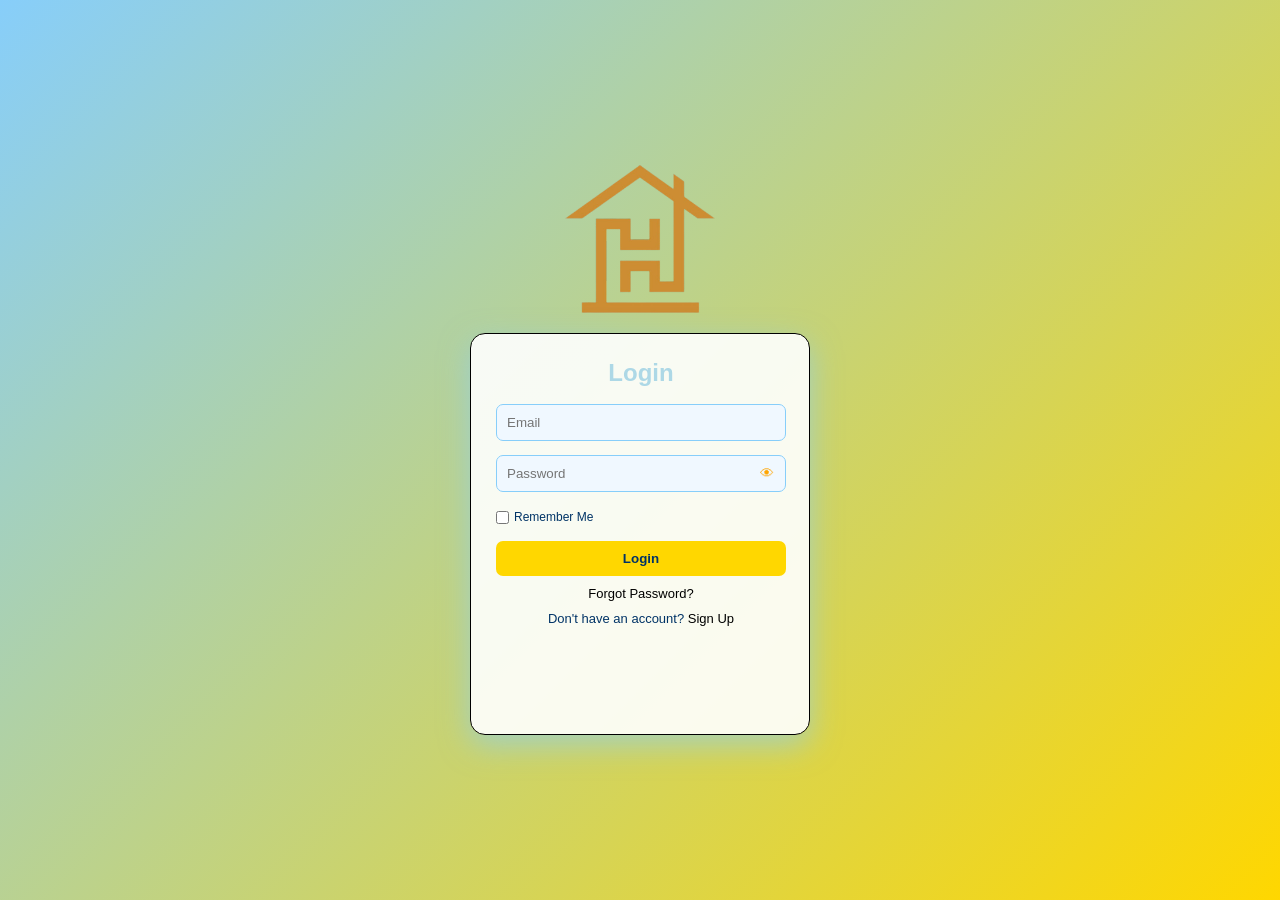
<file: login.html>
<!DOCTYPE html>
<html>
<head>
    <meta name="viewport" content="width=device-width, initial-scale=1.0">
    <title>Hotel Tracker | Sign In</title>

    <style>
        * {
            margin: 0;
            padding: 0;
            box-sizing: border-box;
            font-family: 'Segoe UI', Tahoma, Geneva, Verdana, sans-serif;
            transition: 0.4s;
        }

         body {
           height: 100vh;
           display: flex;
           flex-direction: column; 
           justify-content: center;
           align-items: center;
           background: linear-gradient(135deg, #87CEFA, #FFD700);
           color: #003366;
}

        /* CARD */
        .container {
           width: 340px;
           overflow: hidden;
           border-radius: 15px;
           background: rgba(255, 255, 255, 0.9);
           box-shadow: 0 10px 30px rgba(135, 206, 250, 0.6);
           border: 1px solid #000000;
}

        .slider {
            display: flex;
            width: 1020px;
            transition: 0.5s;
        }

        .card {
            width: 340px;
            padding: 25px;
            text-align: center;
        }

       h2 {
          color: lightblue; 
           margin-bottom: 10px;
        }

        /* INPUT GROUP */
        .inputGroup {
            position: relative;
        }

        input {
            width: 100%;
            padding: 10px;
            margin: 7px 0;
            border-radius: 7px;
            border: 1px solid #87CEFA;
            background: #f0f8ff;
            color: #003366;
        }

        /* EYE ICON */
        .eye {
            position: absolute;
            right: 12px;
            top: 50%;
            transform: translateY(-50%);
            cursor: pointer;
            color: orange;
            font-size: 14px;
        }

        /* REMEMBER */
        .rememberBox {
            display: flex;
            align-items: center;
            justify-content: flex-start;
            font-size: 12px;
            margin-top: 5px;
        }

        .rememberBox input {
            width: auto;
            margin-right: 5px;
        }

        /* TERMS */
        .termsBox {
            display: flex;
            align-items: flex-start;
            font-size: 12px;
            margin-top: 5px;
            text-align: left;
        }

        .termsBox input {
            width: auto;
            margin-right: 6px;
            margin-top: 3px;
        }

       .termsBox span {
        color: rgb(0, 0, 0); /
        cursor: pointer;
        }

        /* BUTTON */
        button {
          width: 100%;
          padding: 10px;
          border: none;
          border-radius: 7px;
          background: #FFD700;
          color: #003366;
          font-weight: bold;
          margin-top: 10px;
          cursor: pointer;
        }

        button:hover {
          background: #ffea70;
        }

        /* LINKS */
        .link {
            font-size: 13px;
            margin-top: 10px;
            text-align: center;
        }

        .link span {
         color: rgb(0, 0, 0);
         cursor: pointer;
        }

        .link span:hover {
            text-decoration: underline;
        }

        /* MESSAGES */
        #loginMsg, #regMsg, #forgotMsg {
            margin-top: 10px;
            font-size: 13px;
        }

        /* DASHBOARD */
        .dashboard {
            display: none;
            text-align: center;
        }

        .avatar {
          width: 80px;
          height: 80px;
          border-radius: 50%;
          background: linear-gradient(135deg, #87CEFA, #FFD700); 
          display: flex;
          justify-content: center;
          align-items: center;
          font-size: 30px;
          margin: 10px auto;
          color: black;
          font-weight: bold;
      }
    </style>
</head>
<body>

    <header style="margin-bottom: 20px; text-align: center;">    
        <div onclick="window.location.href='index.html'" style="cursor: pointer;">
            <img src="pictures/hoteltrackerlogo.png" alt="Hotel Tracker Logo" style="width: 150px; height: auto; display: block; margin: 0 auto;">
        </div>
    </header>

    <div class="container" id="authBox">
        <div class="slider" id="slider">

            <!-- LOGIN CARD -->
            <div class="card">
                <h2>Login</h2>

                <input id="loginEmail" placeholder="Email" type="email">

                <div class="inputGroup">
                    <input type="password" id="loginPass" placeholder="Password">
                    <span class="eye" onclick="togglePassword('loginPass')">👁</span>
                </div>

                <div class="rememberBox">
                    <input type="checkbox" id="rememberMe">
                    <label for="rememberMe">Remember Me</label>
                </div>

                <button onclick="login()">Login</button>

                <div class="link">
                    <span onclick="slide(2)">Forgot Password?</span>
                </div>

                <div class="link">
                    Don't have an account? <span onclick="slide(1)">Sign Up</span>
                </div>

                <p id="loginMsg"></p>
            </div>

            <!-- REGISTER CARD -->
            <div class="card">
                <h2>Register</h2>

                <input id="regName" placeholder="Full Name">
                <input id="regEmail" placeholder="Email" type="email">

                <div class="inputGroup">
                    <input type="password" id="regPass" placeholder="Password">
                    <span class="eye" onclick="togglePassword('regPass')">👁</span>
                </div>

                <div class="inputGroup">
                    <input type="password" id="confirmPass" placeholder="Confirm Password">
                    <span class="eye" onclick="togglePassword('confirmPass')">👁</span>
                </div>

                <div class="termsBox">
                    <input type="checkbox" id="agreeTerms">
                    <label for="agreeTerms">
                        I agree to <span onclick="alert('Terms & Conditions: By using Hotel Tracker, you agree to our terms of service and privacy policy.')">Terms & Conditions</span>
                    </label>
                </div>

                <button onclick="register()">Register</button>

                <div class="link">
                    Already have an account? <span onclick="slide(0)">Login</span>
                </div>

                <p id="regMsg"></p>
            </div>

            <!-- FORGOT PASSWORD CARD -->
            <div class="card">
                <h2>Reset Password</h2>

                <input id="forgotEmail" placeholder="Enter your email" type="email">

                <div class="inputGroup">
                    <input type="password" id="newPassword" placeholder="New Password">
                    <span class="eye" onclick="togglePassword('newPassword')">👁</span>
                </div>

                <button onclick="resetPassword()">Reset Password</button>

                <div class="link">
                    <span onclick="slide(0)">Back to Login</span>
                </div>

                <p id="forgotMsg"></p>
            </div>

        </div>
    </div>

    <!-- DASHBOARD (shown after login) -->
    <div class="dashboard" id="dash">
        <h2>Welcome Back!</h2>
        <div class="avatar" id="avatar">U</div>
        <p id="userName">User</p>
        <button onclick="logout()">Logout</button>
    </div>

    <!-- Scripts -->
    <script src="database.js"></script>
    <script src="auth.js"></script>

</body>
</html>
</file>
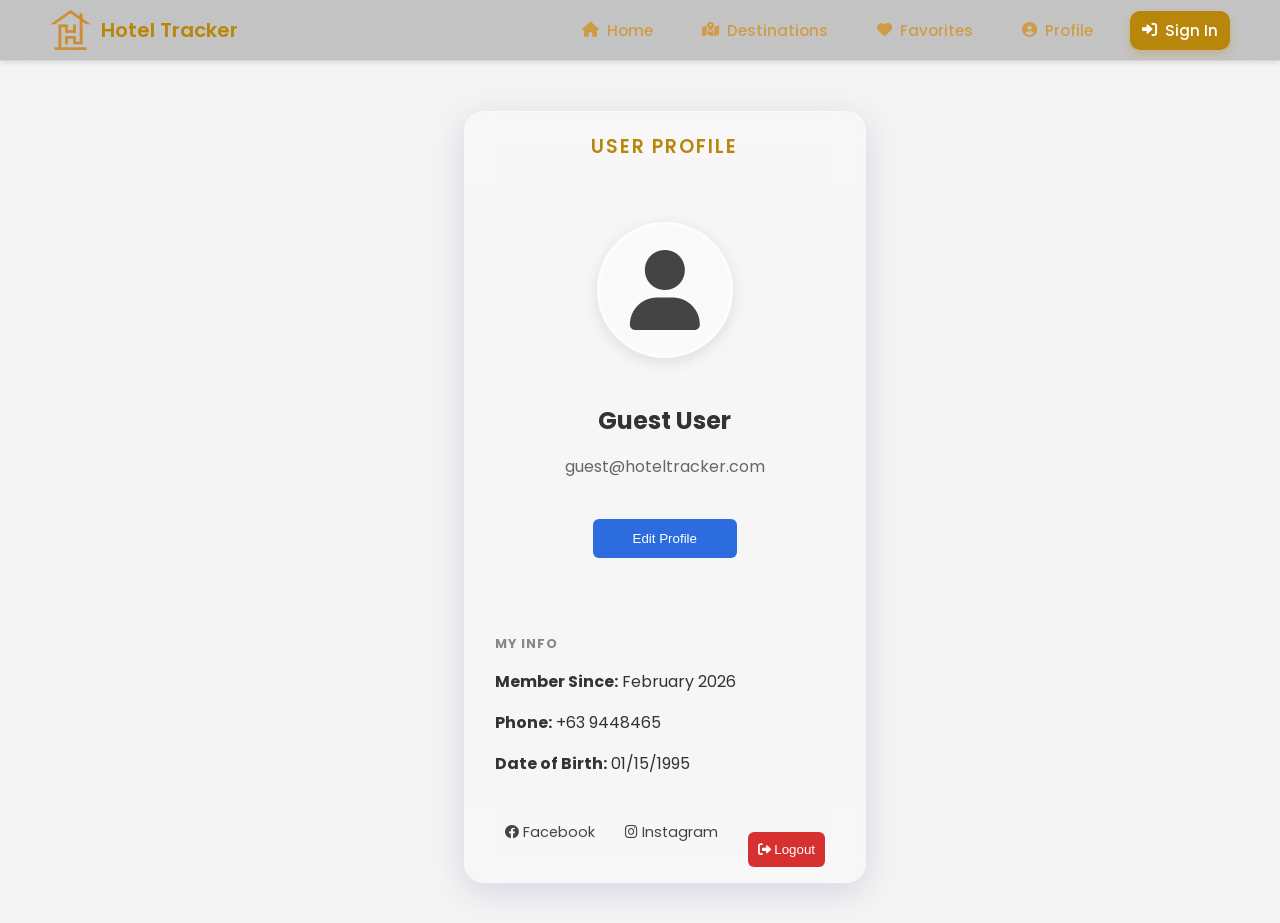
<file: profile.html>
<!DOCTYPE html>
<html lang="en">
<head>
    <meta charset="UTF-8">
    <meta name="viewport" content="width=device-width, initial-scale=1.0">
    <title>Hotel Tracker | User Profile</title>
    <link href="https://fonts.googleapis.com/css2?family=Poppins:wght@300;400;500;600&display=swap" rel="stylesheet">
    <link rel="stylesheet" href="https://cdnjs.cloudflare.com/ajax/libs/font-awesome/6.0.0/css/all.min.css">
    <link rel="stylesheet" href="style.css">
</head>
<body>
    <header class="navbar glass-nav">    
        <div class="logo-container" onclick="window.location.href='index.html'" style="cursor: pointer;">
            <img src="pictures/hoteltrackerlogo.png" alt="Hotel Tracker Logo" class="logo">
            <span class="brand">Hotel Tracker</span>
        </div>
        <nav class="nav-links">
            <a href="index.html"><i class="fa-solid fa-house"></i> Home</a>
            <a href="hotels.html"><i class="fa-solid fa-map-location-dot"></i> Destinations</a>
            <a href="javascript:void(0)" onclick="showFavoritesOnly()"><i class="fa-solid fa-heart"></i> Favorites</a>
            <a href="profile.html"><i class="fa-solid fa-circle-user"></i> Profile</a>
            <a href="login.html" class="signin-btn"><i class="fa-solid fa-right-to-bracket"></i> Sign In</a>          
        </nav>
    </header>

    <div class="main-layout" style="justify-content: center; padding-top: 50px; min-height: 80vh;">
        <div class="profile-container">
            <div class="profile-card">
                <div class="profile-header">
                    <h3><center> USER PROFILE </center></h3>
                </div>
                <div class="profile-body" style="padding: 40px 20px; text-align: center;">
                    <div class="avatar-container">
                        <div class="avatar-large">
                            <i class="fa-solid fa-user"></i>
                        </div>
                    </div>
                    <h2 id="display-name" style="margin-bottom: 5px;">Guest User</h2> 
                    <p id="display-email" class="email-text" style="color: #666; margin-bottom: 25px;">guest@hoteltracker.com</p>
                    <button class="view-details-btn" style="width: auto; padding: 12px 40px;" onclick="openEditModal()">Edit Profile</button>
                </div>
                
                <div class="info-section" style="padding: 20px 30px; background: rgba(255,255,255,0.05);">
                    <h4 style="font-size: 0.8rem; color: #888; margin-bottom: 15px; letter-spacing: 1px;">MY INFO</h4>
                    <div class="info-grid">
                        <p style="margin-bottom: 10px;"><b>Member Since:</b> February 2026</p>
                        <p style="margin-bottom: 10px;"><b>Phone:</b> <span id="display-phone">+63 9448465</span></p>
                        <p style="margin-bottom: 10px;"><b>Date of Birth:</b> <span id="display-dob">01/15/1995</span></p>
                    </div>
                </div>

                <div class="social-footer">
                    <a href="#"><i class="fa-brands fa-facebook"></i> Facebook</a>
                    <a href="#"><i class="fa-brands fa-instagram"></i> Instagram</a>
                    <button class="view-details-btn" style="width: auto; margin-top: 10px; background: #d63031;" onclick="openLogoutModal()">
                        <i class="fa-solid fa-right-from-bracket"></i> Logout
                    </button>
                </div> 
            </div>
        </div>
    </div>

    <!-- Edit Profile Modal -->
    <div id="editModal" class="modal">
        <div class="modal-content" style="max-width: 500px;">
            <span class="close-modal" onclick="closeEditModal()">×</span>
            <div class="modal-header">
                <h2>EDIT PROFILE</h2>
            </div>
            <div class="modal-body edit-form">
                <label>DATE OF BIRTH</label>
                <input type="text" id="edit-dob" placeholder="mm / dd / yyyy">
                
                <div style="display: flex; gap: 15px; margin-top: 15px;">
                    <div style="flex: 1;">
                        <label>FIRST NAME</label>
                        <input type="text" id="edit-fname" placeholder="First Name">
                    </div>
                    <div style="flex: 1;">
                        <label>LAST NAME</label>
                        <input type="text" id="edit-lname" placeholder="Last Name">
                    </div>
                </div>

                <label style="margin-top: 15px;">CONTACT NUMBER</label>
                <div style="display: flex; gap: 10px;">
                    <select id="edit-country-code" style="width: 80px; padding: 10px; border-radius: 8px; border: 1px solid #ddd;">
                        <option>+63</option>
                        <option>+1</option>
                        <option>+44</option>
                    </select>
                    <input type="text" id="edit-phone" placeholder="(123) 456-7890" style="flex: 1;">
                </div>

                <div style="display: flex; gap: 15px; margin-top: 25px;">
                    <button class="view-details-btn" onclick="saveChanges()">Save Changes</button>
                    <button class="filter-btn" style="flex: 1; margin: 0;" onclick="closeEditModal()">Cancel</button>
                </div>
            </div>
        </div>
    </div>

    <!-- Logout Confirmation Modal -->
    <div id="logoutModal" class="modal">
        <div class="modal-content" style="max-width: 450px; text-align: center;">
            <div class="modal-header">
                <h2>LOG OUT</h2>
            </div>
            <div class="modal-body">
                <div class="avatar-large" style="width: 100px; height: 100px; font-size: 2.5rem; margin-bottom: 10px; margin-left: auto; margin-right: auto; display: flex; align-items: center; justify-content: center;">
                    <i class="fa-solid fa-user"></i>
                </div>
                <h3 style="margin-bottom: 5px;" id="logout-name">Guest User</h3>
                <p style="color: #666; font-size: 0.9rem; margin-bottom: 20px;" id="logout-email">guest@hoteltracker.com</p>
                
                <p style="margin-bottom: 25px; font-weight: 500;">Are you sure you want to log out?</p>
                
                <div style="display: flex; gap: 15px;">
                    <button class="filter-btn" style="flex: 1; margin: 0; padding: 12px;" onclick="closeLogoutModal()">Cancel</button>
                    <button class="view-details-btn" style="flex: 1; margin: 0; background-color: #d63031; padding: 12px;" onclick="logout()">Log Out</button>
                </div>
            </div>
        </div>
    </div>

    <!-- Scripts -->
    <script src="database.js"></script>
    <script src="auth.js"></script>
    <script>
        /* EDIT MODAL FUNCTIONS */
        function openEditModal() { 
            document.getElementById('editModal').style.display = 'block'; 
        }
        
        function closeEditModal() { 
            document.getElementById('editModal').style.display = 'none'; 
        }

        /* LOGOUT MODAL FUNCTIONS */
        function openLogoutModal() {
            // Update logout modal with current user info
            const displayName = document.getElementById('display-name').innerText;
            const displayEmail = document.getElementById('display-email').innerText;
            
            document.getElementById('logout-name').innerText = displayName;
            document.getElementById('logout-email').innerText = displayEmail;
            
            document.getElementById('logoutModal').style.display = 'block';
        }

        function closeLogoutModal() {
            document.getElementById('logoutModal').style.display = 'none';
        }
        
        function saveChanges() {
            const fname = document.getElementById('edit-fname').value.trim();
            const lname = document.getElementById('edit-lname').value.trim();
            const dob = document.getElementById('edit-dob').value.trim();
            const phone = document.getElementById('edit-phone').value.trim();
            const countryCode = document.getElementById('edit-country-code').value;

            if (fname || lname) {
                const fullName = (fname + " " + lname).trim();
                document.getElementById('display-name').innerText = fullName;
                
                // Update in localStorage if user is logged in
                try {
                    const userStr = localStorage.getItem(STORAGE_KEYS.USER) || sessionStorage.getItem(STORAGE_KEYS.USER);
                    if (userStr) {
                        const user = JSON.parse(userStr);
                        user.name = fullName;
                        localStorage.setItem(STORAGE_KEYS.USER, JSON.stringify(user));
                    }
                } catch (e) {
                    console.error('Error updating user:', e);
                }
            }
            
            if (dob) {
                document.getElementById('display-dob').innerText = dob;
            }

            if (phone) {
                document.getElementById('display-phone').innerText = countryCode + " " + phone;
            }

            closeEditModal();
            alert("Changes saved successfully!");
        }

        /* CLOSE MODALS ON OUTSIDE CLICK */
        window.onclick = function(event) {
            let editModal = document.getElementById('editModal');
            let logoutModal = document.getElementById('logoutModal');
            if (event.target == editModal) {
                closeEditModal();
            }
            if (event.target == logoutModal) {
                closeLogoutModal();
            }
        }

        /* LOAD USER INFO ON PAGE LOAD */
        window.addEventListener('load', function() {
            try {
                const userStr = localStorage.getItem(STORAGE_KEYS.USER) || sessionStorage.getItem(STORAGE_KEYS.USER);
                if (userStr) {
                    const user = JSON.parse(userStr);
                    document.getElementById('display-name').innerText = user.name;
                    document.getElementById('display-email').innerText = user.email;
                }
            } catch (e) {
                console.error('Error loading user profile:', e);
            }
        });
    </script>
</body>
</html>
</file>
<file: style.css>
/* GLOBAL STYLES */
body { margin: 0; font-family: 'Poppins', sans-serif; background: #f4f4f4; color: #333; }

/* NAVIGATION BAR */
.navbar { display: flex; justify-content: space-between; align-items: center; padding: 10px 30px; background: white; box-shadow: 0 2px 5px rgba(0,0,0,0.1); position: sticky; top: 0; z-index: 1000; }
.logo-container { display: flex; align-items: center; gap: 10px; }
.logo { height: 40px; }
.brand { font-weight: 600; font-size: 20px; color: #b8860b; }
.header-search { display: flex; background: #f1f3f4; padding: 5px 15px; border-radius: 8px; width: 35%; }
.header-search input { border: none; background: transparent; width: 100%; outline: none; padding: 8px; }
.header-search button { background: #2d6cdf; color: white; border: none; padding: 5px 15px; border-radius: 5px; cursor: pointer; transition: 0.3s; }

/* HERO SECTION */
.hero { background: linear-gradient(rgba(0,0,0,0.5), rgba(0,0,0,0.5)), url('manila.jpg'); background-size: cover; background-position: center; color: white; padding: 80px 20px; text-align: center; margin: 20px; border-radius: 15px; }

/* LAYOUT SPACING */
.main-layout { display: flex; padding: 0 40px 40px 40px; gap: 30px; } 
.content-area { flex: 3; display: flex; flex-direction: column; }

/* NAVIGATOR ALIGNMENT */
.filter-sort-bar { display: flex; justify-content: space-between; align-items: center; margin-bottom: 25px; width: 100%; }
.category-filters { display: flex; gap: 10px; }
.sort-controls { display: flex; gap: 12px; }
.filter-btn { padding: 8px 20px; border-radius: 20px; border: 1px solid #ddd; background: white; cursor: pointer; transition: 0.3s; font-size: 0.9rem; }
.filter-btn.active { background: #4a7af0; color: white; border-color: #4a7af0; }
.sort-controls select { padding: 8px 12px; border-radius: 8px; border: 1px solid #ddd; background: white; cursor: pointer; font-family: inherit; }

/* GRID & HOTEL CARDS */
.hotel-grid { display: grid; grid-template-columns: repeat(auto-fill, minmax(280px, 1fr)); gap: 20px; } 
.hotel-card { background: white; border-radius: 12px; overflow: hidden; box-shadow: 0 4px 8px rgba(0,0,0,0.05); transition: 0.3s; display: flex; flex-direction: column; }
.hotel-card:hover { transform: translateY(-5px); box-shadow: 0 8px 16px rgba(0,0,0,0.1); }
.img-container { position: relative; width: 100%; height: 180px; }
.img-container img { width: 100%; height: 100%; object-fit: cover; }
.card-info { padding: 15px; }
.card-info h3 { margin-bottom: 8px; color: #333; font-size: 1.1rem; }
.location { color: #666; font-size: 0.9rem; margin: 5px 0; }
.rating { color: #ffd700; margin: 8px 0; }
.price { font-size: 1.3rem; font-weight: 600; color: #2d6cdf; margin-top: 10px; }
.price span { font-size: 0.8rem; color: #999; font-weight: 400; }
.view-details-btn { width: 100%; padding: 10px; background-color: #2d6cdf; color: white; border: none; border-radius: 6px; cursor: pointer; margin-top: 15px; transition: 0.3s; font-weight: 500; }
.view-details-btn:hover { background-color: #1e5ac8; transform: translateY(-2px); }

/* FAVORITE BUTTON */
.fav-btn { position: absolute; top: 10px; right: 10px; background: rgba(255,255,255,0.9); backdrop-filter: blur(5px); border: none; border-radius: 50%; width: 40px; height: 40px; cursor: pointer; display: flex; align-items: center; justify-content: center; font-size: 1.2rem; transition: 0.3s; box-shadow: 0 2px 8px rgba(0,0,0,0.1); z-index: 10; }
.fav-btn:hover { transform: scale(1.1); background: white; }
.fav-btn i { transition: 0.3s; }

/* SIDEBAR */
.sidebar { flex: 1; display: flex; flex-direction: column; gap: 20px; }
.side-card { background: white; padding: 20px; border-radius: 12px; border: 1px solid #eee; }
.side-card h4 { margin-bottom: 15px; color: #333; font-size: 1rem; }
.dest-list, .offer-list { list-style: none; padding: 0; }
.dest-list li, .offer-list li { padding: 10px; margin: 5px 0; border-radius: 8px; cursor: pointer; transition: 0.3s; display: flex; align-items: center; gap: 10px; }
.dest-list li:hover, .offer-list li:hover { background: #f0f0f0; transform: translateX(5px); }
.dest-list i, .offer-list i { font-size: 0.8rem; color: #2d6cdf; }

/* MODAL STYLE & PICTURE ORGANIZATION */
.modal { display: none; position: fixed; z-index: 9999; left: 0; top: 0; width: 100%; height: 100%; background-color: rgba(0,0,0,0.7); overflow-y: auto; }
.modal-content { background: white; margin: 5% auto; padding: 25px; border-radius: 15px; width: 80%; max-width: 900px; position: relative; box-shadow: 0 5px 30px rgba(0,0,0,0.3); }
.close-modal { position: absolute; right: 20px; top: 15px; font-size: 28px; font-weight: bold; cursor: pointer; }

.modal-gallery { display: flex; gap: 15px; height: 400px; margin-bottom: 25px; }
.main-img { flex: 2; height: 100%; }
.main-img img { width: 100%; height: 100%; object-fit: cover; border-radius: 12px; }
.sub-imgs { flex: 1; display: flex; flex-direction: column; gap: 15px; height: 100%; }
.sub-imgs img { width: 100%; height: calc(50% - 7.5px); object-fit: cover; border-radius: 12px; }

/* REVIEWS SECTION */
.modal-reviews-section { margin-top: 20px; padding-top: 20px; border-top: 2px solid #eee; }
.comments-list { max-height: 200px; overflow-y: auto; background: #f9f9f9; border-radius: 8px; padding: 15px; margin-bottom: 15px; border: 1px solid #ddd; }
.comment-item { margin-bottom: 10px; padding-bottom: 10px; border-bottom: 1px solid #eee; font-size: 0.9rem; color: #444; }
.comment-input-group textarea { width: 100%; height: 80px; padding: 12px; border-radius: 8px; border: 1px solid #ccc; font-family: inherit; resize: none; margin-bottom: 10px; box-sizing: border-box; }

/* AVAILABLE HOTELS TITLE */
.page-title { font-size: 2.5rem; color: #b8860b; font-weight: 600; text-align: center; margin: 40px 0; text-transform: uppercase; letter-spacing: 1px; }

/* Logo Refresher */
.logo-container {
    display: flex;
    align-items: center;
    gap: 10px;
    cursor: pointer;
}

.logo-container:hover {
    opacity: 0.8;
    transition: 0.3s;
}

/* MAP CONTAINER */
.map-container { 
    width: 100%; 
    height: 200px; 
    border-radius: 12px; 
    overflow: hidden; 
    background: #e0e0e0; 
    cursor: pointer; 
    transition: all 0.4s ease; 
    position: relative;
}

.map-container.expanded { 
    position: fixed; 
    top: 0; 
    left: 0; 
    width: 100vw; 
    height: 100vh; 
    z-index: 10001; 
    border-radius: 0; 
    box-shadow: none;
    border: none;
}

.map-container.expanded::after {
    content: "× Exit Fullscreen";
    position: absolute;
    top: 20px;
    right: 20px;
    background: rgba(0, 0, 0, 0.7);
    color: white;
    padding: 10px 20px;
    border-radius: 30px;
    font-size: 1rem;
    font-weight: 500;
    z-index: 10002;
    pointer-events: none;
}
/* Profile Design */
/* Container to center the icon */
.avatar-container {
    display: flex;
    justify-content: center;
    margin-bottom: 25px;
}

.avatar-large {
    width: 150px;  
    height: 150px; 
    background: rgba(255, 255, 255, 0.4); 
    backdrop-filter: blur(10px);
    border-radius: 50%;
    display: flex;
    align-items: center;
    justify-content: center;
    border: 4px solid #b8860b;
    box-shadow: 0 10px 25px rgba(0,0,0,0.1);
    transition: transform 0.3s ease;
}

.avatar-large i {
    font-size: 80px; 
    color: #444;   
}

/* GLASS CARD DESIGN FOR PROFILE */
.profile-card {
    background: rgba(255, 255, 255, 0.2); 
    backdrop-filter: blur(15px); 
    -webkit-backdrop-filter: blur(15px);
    border-radius: 20px;
    border: 1px solid rgba(255, 255, 255, 0.3); 
    box-shadow: 0 8px 32px 0 rgba(31, 38, 135, 0.15); 
    overflow: hidden;
    width: 150%;
    max-width: 400px;
    margin: 0 auto;
    transition: transform 0.3s ease;
}

.profile-card:hover {
    transform: translateY(-5px); 
}

.avatar-large {
    width: 130px;
    height: 130px;
    background: rgba(255, 255, 255, 0.3);
    backdrop-filter: blur(5px);
    border-radius: 50%;
    margin: 0 auto 20px;
    display: flex;
    align-items: center;
    justify-content: center;
    font-size: 4rem;
    color: #444;
    border: 3px solid rgba(255, 255, 255, 0.5);
    box-shadow: 0 4px 15px rgba(0,0,0,0.1);
}

.profile-header {
    background: rgba(255, 255, 255, 0.1);
    padding: 20px;
    border-bottom: 1px solid rgba(255, 255, 255, 0.2);
}

.profile-header h3 {
    margin: 0;
    color: #b8860b; 
    letter-spacing: 2px;
    font-weight: 600;
}

.social-footer {
    background: rgba(255, 255, 255, 0.1);
    padding: 15px;
    display: flex;
    justify-content: center;
    gap: 30px;
    border-top: 1px solid rgba(255, 255, 255, 0.2);
}

.social-footer a {
    color: #444;
    text-decoration: none;
    font-size: 0.9rem;
    transition: 0.3s;
}

.social-footer a:hover {
    color: #4a7af0;
}

/* GLASS NAVIGATION DESIGN BAR */
.navbar.glass-nav {
    background: rgba(0, 0, 0, 0.2); 
    backdrop-filter: blur(15px); 
    -webkit-backdrop-filter: blur(15px);
    border-bottom: 1px solid rgba(255, 255, 255, 0.3);
    padding: 10px 50px;
    display: flex;
    justify-content: space-between;
    align-items: center;
    position: sticky;
    top: 0;
    z-index: 2000;
}

/* INTERACTIVE NAV LINKS */
.nav-links {
    display: flex;
    gap: 25px;
    align-items: center;
}

.nav-links a {
    text-decoration: none;
    color: #ce9c46;
    font-size: 0.95rem;
    font-weight: 500;
    display: flex;
    align-items: center;
    gap: 8px; 
    transition: all 0.3s ease;
    padding: 8px 12px;
    border-radius: 10px;
}

.nav-links a:hover {
    color: #b8860b; 
    background: rgba(255, 255, 255, 0.4);
    transform: translateY(-2px);
}

/* SEARCH BAR DESIGN */
.header-search {
    display: flex;
    align-items: center;
    background: rgba(255, 255, 255, 0.5);
    border: 1px solid rgba(255, 255, 255, 0.8);
    padding: 5px 15px;
    border-radius: 30px;
    width: 30%;
    transition: 0.3s;
}

.header-search:focus-within {
    width: 35%;
    box-shadow: 0 0 15px rgba(184, 134, 11, 0.2);
    border-color: #b8860b;
}

.search-icon {
    color: #888;
    margin-right: 10px;
}

/* SIGN IN BUTTON DESIGN */
.signin-btn {
    background: #b8860b;
    color: white !important;
    box-shadow: 0 4px 10px rgba(184, 134, 11, 0.3);
}

.signin-btn:hover {
    background: #a6790a !important;
    box-shadow: 0 6px 15px rgba(184, 134, 11, 0.5);
}


@media (max-width: 768px) {
    /* Navbar Adjustment */
    .navbar.glass-nav {
        flex-direction: column;
        padding: 15px;
        gap: 15px;
    }

    .header-search {
        width: 90%;
    }

    .nav-links {
        width: 100%;
        justify-content: space-around;
        gap: 5px;
    }

    .nav-links a {
        font-size: 0.75rem;
        flex-direction: column; 
        gap: 4px;
    }

    .main-layout {
        flex-direction: column;
        padding: 10px 20px;
    }

    .content-area, .sidebar {
        width: 100%;
    }

    .sidebar {
        position: static; 
    }

    .hero {
        padding: 40px 15px;
        margin: 10px;
    }

    .hero h1 {
        font-size: 1.4rem;
    }

    .map-container.expanded::after {
        top: 10px;
        right: 10px;
        padding: 6px 12px;
        font-size: 0.7rem;
    }
}


@media (max-width: 500px) {
    .hotel-grid {
        grid-template-columns: 1fr; 
    }

    .filter-sort-bar {
        flex-direction: column;
        align-items: stretch;
    }

    .category-filters {
        overflow-x: auto;
        white-space: nowrap;
        padding-bottom: 10px;
    }
}
</file>
